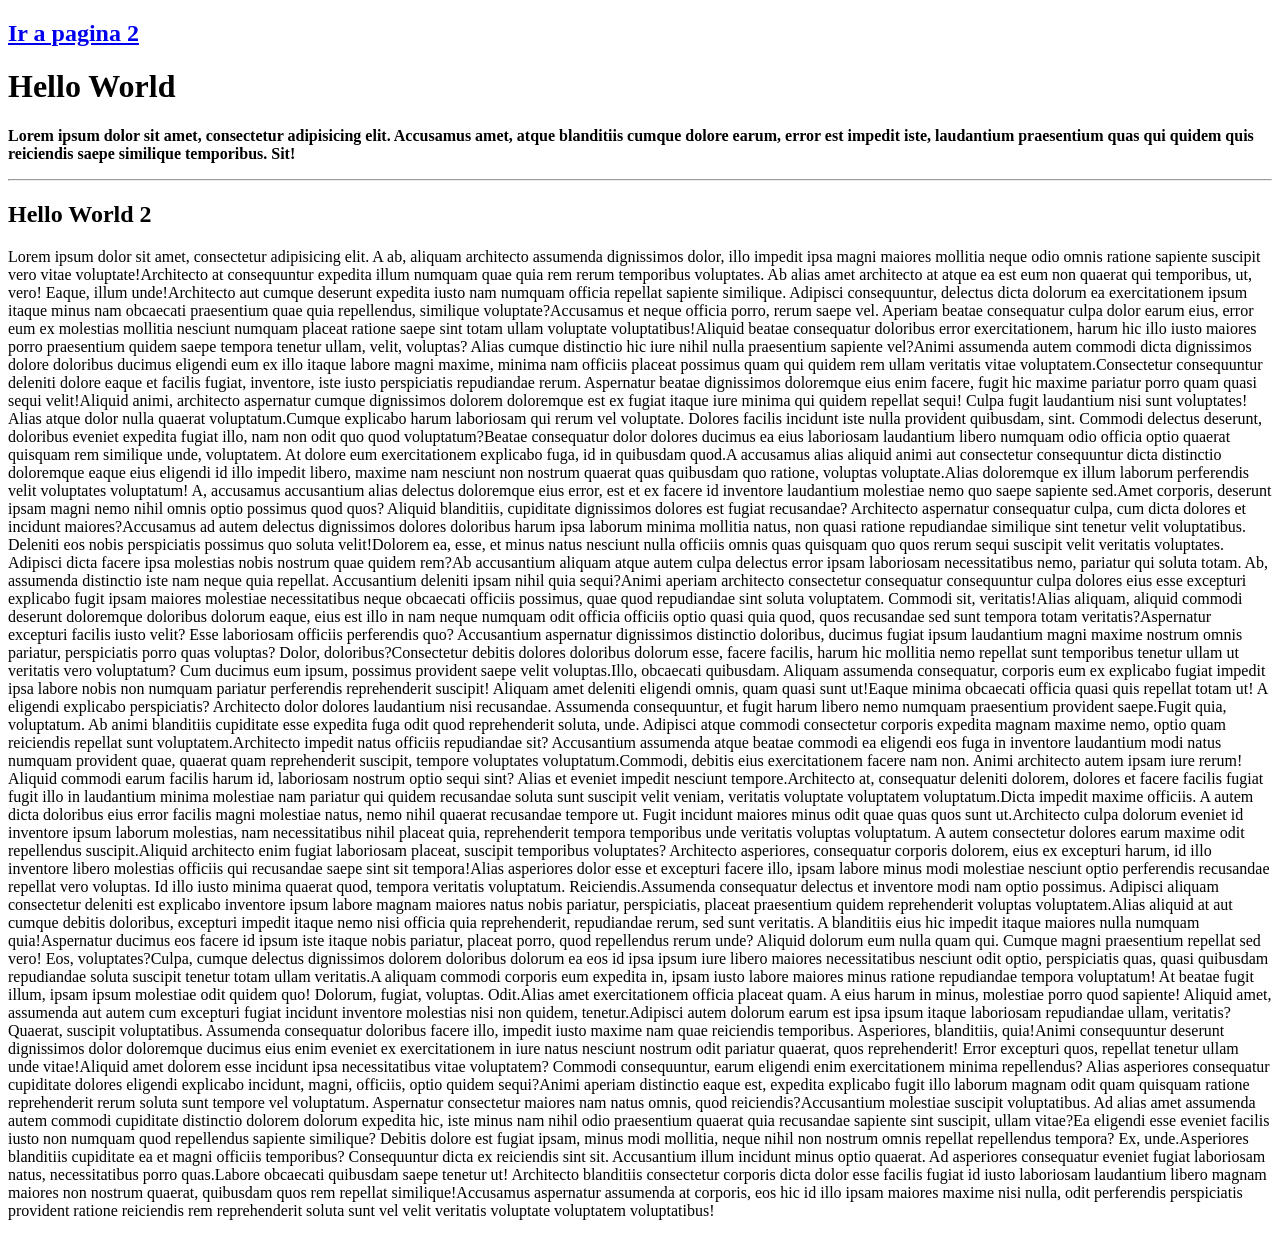
<file: src/pruebaDia26Ago2026/Index.html>
<!doctype html>
<html lang="en">
<head>
    <meta charset="UTF-8">
    <meta name="viewport" content="width=device-width, initial-scale=1">
    <title>Index Uno</title>
    <link rel="icon" href="../__sirius_symboli_umamusume_drawn_by_fuse_gomame__9b83678e875a6fc49b960e62d0a3b315%20Background%20Removed.png" type="text/xml">
</head>
<body>
<a href="paginaDos.html">
    <h2>
        <strong>Ir a pagina 2</strong>
    </h2>
</a>
<h1>Hello World</h1>
<p>
    <strong>Lorem ipsum dolor sit amet, consectetur adipisicing elit. Accusamus amet, atque blanditiis cumque dolore earum, error est impedit iste, laudantium praesentium quas qui quidem quis reiciendis saepe similique temporibus. Sit! </strong>
</p>

<hr>

<h2>Hello World 2</h2>
<p>
    <span>Lorem ipsum dolor sit amet, consectetur adipisicing elit. A ab, aliquam architecto assumenda dignissimos dolor, illo impedit ipsa magni maiores mollitia neque odio omnis ratione sapiente suscipit vero vitae voluptate!</span><span>Architecto at consequuntur expedita illum numquam quae quia rem rerum temporibus voluptates. Ab alias amet architecto at atque ea est eum non quaerat qui temporibus, ut, vero! Eaque, illum unde!</span><span>Architecto aut cumque deserunt expedita iusto nam numquam officia repellat sapiente similique. Adipisci consequuntur, delectus dicta dolorum ea exercitationem ipsum itaque minus nam obcaecati praesentium quae quia repellendus, similique voluptate?</span><span>Accusamus et neque officia porro, rerum saepe vel. Aperiam beatae consequatur culpa dolor earum eius, error eum ex molestias mollitia nesciunt numquam placeat ratione saepe sint totam ullam voluptate voluptatibus!</span><span>Aliquid beatae consequatur doloribus error exercitationem, harum hic illo iusto maiores porro praesentium quidem saepe tempora tenetur ullam, velit, voluptas? Alias cumque distinctio hic iure nihil nulla praesentium sapiente vel?</span><span>Animi assumenda autem commodi dicta dignissimos dolore doloribus ducimus eligendi eum ex illo itaque labore magni maxime, minima nam officiis placeat possimus quam qui quidem rem ullam veritatis vitae voluptatem.</span><span>Consectetur consequuntur deleniti dolore eaque et facilis fugiat, inventore, iste iusto perspiciatis repudiandae rerum. Aspernatur beatae dignissimos doloremque eius enim facere, fugit hic maxime pariatur porro quam quasi sequi velit!</span><span>Aliquid animi, architecto aspernatur cumque dignissimos dolorem doloremque est ex fugiat itaque iure minima qui quidem repellat sequi! Culpa fugit laudantium nisi sunt voluptates! Alias atque dolor nulla quaerat voluptatum.</span><span>Cumque explicabo harum laboriosam qui rerum vel voluptate. Dolores facilis incidunt iste nulla provident quibusdam, sint. Commodi delectus deserunt, doloribus eveniet expedita fugiat illo, nam non odit quo quod voluptatum?</span><span>Beatae consequatur dolor dolores ducimus ea eius laboriosam laudantium libero numquam odio officia optio quaerat quisquam rem similique unde, voluptatem. At dolore eum exercitationem explicabo fuga, id in quibusdam quod.</span><span>A accusamus alias aliquid animi aut consectetur consequuntur dicta distinctio doloremque eaque eius eligendi id illo impedit libero, maxime nam nesciunt non nostrum quaerat quas quibusdam quo ratione, voluptas voluptate.</span><span>Alias doloremque ex illum laborum perferendis velit voluptates voluptatum! A, accusamus accusantium alias delectus doloremque eius error, est et ex facere id inventore laudantium molestiae nemo quo saepe sapiente sed.</span><span>Amet corporis, deserunt ipsam magni nemo nihil omnis optio possimus quod quos? Aliquid blanditiis, cupiditate dignissimos dolores est fugiat recusandae? Architecto aspernatur consequatur culpa, cum dicta dolores et incidunt maiores?</span><span>Accusamus ad autem delectus dignissimos dolores doloribus harum ipsa laborum minima mollitia natus, non quasi ratione repudiandae similique sint tenetur velit voluptatibus. Deleniti eos nobis perspiciatis possimus quo soluta velit!</span><span>Dolorem ea, esse, et minus natus nesciunt nulla officiis omnis quas quisquam quo quos rerum sequi suscipit velit veritatis voluptates. Adipisci dicta facere ipsa molestias nobis nostrum quae quidem rem?</span><span>Ab accusantium aliquam atque autem culpa delectus error ipsam laboriosam necessitatibus nemo, pariatur qui soluta totam. Ab, assumenda distinctio iste nam neque quia repellat. Accusantium deleniti ipsam nihil quia sequi?</span><span>Animi aperiam architecto consectetur consequatur consequuntur culpa dolores eius esse excepturi explicabo fugit ipsam maiores molestiae necessitatibus neque obcaecati officiis possimus, quae quod repudiandae sint soluta voluptatem. Commodi sit, veritatis!</span><span>Alias aliquam, aliquid commodi deserunt doloremque doloribus dolorum eaque, eius est illo in nam neque numquam odit officia officiis optio quasi quia quod, quos recusandae sed sunt tempora totam veritatis?</span><span>Aspernatur excepturi facilis iusto velit? Esse laboriosam officiis perferendis quo? Accusantium aspernatur dignissimos distinctio doloribus, ducimus fugiat ipsum laudantium magni maxime nostrum omnis pariatur, perspiciatis porro quas voluptas? Dolor, doloribus?</span><span>Consectetur debitis dolores doloribus dolorum esse, facere facilis, harum hic mollitia nemo repellat sunt temporibus tenetur ullam ut veritatis vero voluptatum? Cum ducimus eum ipsum, possimus provident saepe velit voluptas.</span><span>Illo, obcaecati quibusdam. Aliquam assumenda consequatur, corporis eum ex explicabo fugiat impedit ipsa labore nobis non numquam pariatur perferendis reprehenderit suscipit! Aliquam amet deleniti eligendi omnis, quam quasi sunt ut!</span><span>Eaque minima obcaecati officia quasi quis repellat totam ut! A eligendi explicabo perspiciatis? Architecto dolor dolores laudantium nisi recusandae. Assumenda consequuntur, et fugit harum libero nemo numquam praesentium provident saepe.</span><span>Fugit quia, voluptatum. Ab animi blanditiis cupiditate esse expedita fuga odit quod reprehenderit soluta, unde. Adipisci atque commodi consectetur corporis expedita magnam maxime nemo, optio quam reiciendis repellat sunt voluptatem.</span><span>Architecto impedit natus officiis repudiandae sit? Accusantium assumenda atque beatae commodi ea eligendi eos fuga in inventore laudantium modi natus numquam provident quae, quaerat quam reprehenderit suscipit, tempore voluptates voluptatum.</span><span>Commodi, debitis eius exercitationem facere nam non. Animi architecto autem ipsam iure rerum! Aliquid commodi earum facilis harum id, laboriosam nostrum optio sequi sint? Alias et eveniet impedit nesciunt tempore.</span><span>Architecto at, consequatur deleniti dolorem, dolores et facere facilis fugiat fugit illo in laudantium minima molestiae nam pariatur qui quidem recusandae soluta sunt suscipit velit veniam, veritatis voluptate voluptatem voluptatum.</span><span>Dicta impedit maxime officiis. A autem dicta doloribus eius error facilis magni molestiae natus, nemo nihil quaerat recusandae tempore ut. Fugit incidunt maiores minus odit quae quas quos sunt ut.</span><span>Architecto culpa dolorum eveniet id inventore ipsum laborum molestias, nam necessitatibus nihil placeat quia, reprehenderit tempora temporibus unde veritatis voluptas voluptatum. A autem consectetur dolores earum maxime odit repellendus suscipit.</span><span>Aliquid architecto enim fugiat laboriosam placeat, suscipit temporibus voluptates? Architecto asperiores, consequatur corporis dolorem, eius ex excepturi harum, id illo inventore libero molestias officiis qui recusandae saepe sint sit tempora!</span><span>Alias asperiores dolor esse et excepturi facere illo, ipsam labore minus modi molestiae nesciunt optio perferendis recusandae repellat vero voluptas. Id illo iusto minima quaerat quod, tempora veritatis voluptatum. Reiciendis.</span><span>Assumenda consequatur delectus et inventore modi nam optio possimus. Adipisci aliquam consectetur deleniti est explicabo inventore ipsum labore magnam maiores natus nobis pariatur, perspiciatis, placeat praesentium quidem reprehenderit voluptas voluptatem.</span><span>Alias aliquid at aut cumque debitis doloribus, excepturi impedit itaque nemo nisi officia quia reprehenderit, repudiandae rerum, sed sunt veritatis. A blanditiis eius hic impedit itaque maiores nulla numquam quia!</span><span>Aspernatur ducimus eos facere id ipsum iste itaque nobis pariatur, placeat porro, quod repellendus rerum unde? Aliquid dolorum eum nulla quam qui. Cumque magni praesentium repellat sed vero! Eos, voluptates?</span><span>Culpa, cumque delectus dignissimos dolorem doloribus dolorum ea eos id ipsa ipsum iure libero maiores necessitatibus nesciunt odit optio, perspiciatis quas, quasi quibusdam repudiandae soluta suscipit tenetur totam ullam veritatis.</span><span>A aliquam commodi corporis eum expedita in, ipsam iusto labore maiores minus ratione repudiandae tempora voluptatum! At beatae fugit illum, ipsam ipsum molestiae odit quidem quo! Dolorum, fugiat, voluptas. Odit.</span><span>Alias amet exercitationem officia placeat quam. A eius harum in minus, molestiae porro quod sapiente! Aliquid amet, assumenda aut autem cum excepturi fugiat incidunt inventore molestias nisi non quidem, tenetur.</span><span>Adipisci autem dolorum earum est ipsa ipsum itaque laboriosam repudiandae ullam, veritatis? Quaerat, suscipit voluptatibus. Assumenda consequatur doloribus facere illo, impedit iusto maxime nam quae reiciendis temporibus. Asperiores, blanditiis, quia!</span><span>Animi consequuntur deserunt dignissimos dolor doloremque ducimus eius enim eveniet ex exercitationem in iure natus nesciunt nostrum odit pariatur quaerat, quos reprehenderit! Error excepturi quos, repellat tenetur ullam unde vitae!</span><span>Aliquid amet dolorem esse incidunt ipsa necessitatibus vitae voluptatem? Commodi consequuntur, earum eligendi enim exercitationem minima repellendus? Alias asperiores consequatur cupiditate dolores eligendi explicabo incidunt, magni, officiis, optio quidem sequi?</span><span>Animi aperiam distinctio eaque est, expedita explicabo fugit illo laborum magnam odit quam quisquam ratione reprehenderit rerum soluta sunt tempore vel voluptatum. Aspernatur consectetur maiores nam natus omnis, quod reiciendis?</span><span>Accusantium molestiae suscipit voluptatibus. Ad alias amet assumenda autem commodi cupiditate distinctio dolorem dolorum expedita hic, iste minus nam nihil odio praesentium quaerat quia recusandae sapiente sint suscipit, ullam vitae?</span><span>Ea eligendi esse eveniet facilis iusto non numquam quod repellendus sapiente similique? Debitis dolore est fugiat ipsam, minus modi mollitia, neque nihil non nostrum omnis repellat repellendus tempora? Ex, unde.</span><span>Asperiores blanditiis cupiditate ea et magni officiis temporibus? Consequuntur dicta ex reiciendis sint sit. Accusantium illum incidunt minus optio quaerat. Ad asperiores consequatur eveniet fugiat laboriosam natus, necessitatibus porro quas.</span><span>Labore obcaecati quibusdam saepe tenetur ut! Architecto blanditiis consectetur corporis dicta dolor esse facilis fugiat id iusto laboriosam laudantium libero magnam maiores non nostrum quaerat, quibusdam quos rem repellat similique!</span><span>Accusamus aspernatur assumenda at corporis, eos hic id illo ipsam maiores maxime nisi nulla, odit perferendis perspiciatis provident ratione reiciendis rem reprehenderit soluta sunt vel velit veritatis voluptate voluptatem voluptatibus!</span>
</p>
</body>
</html>
</file>
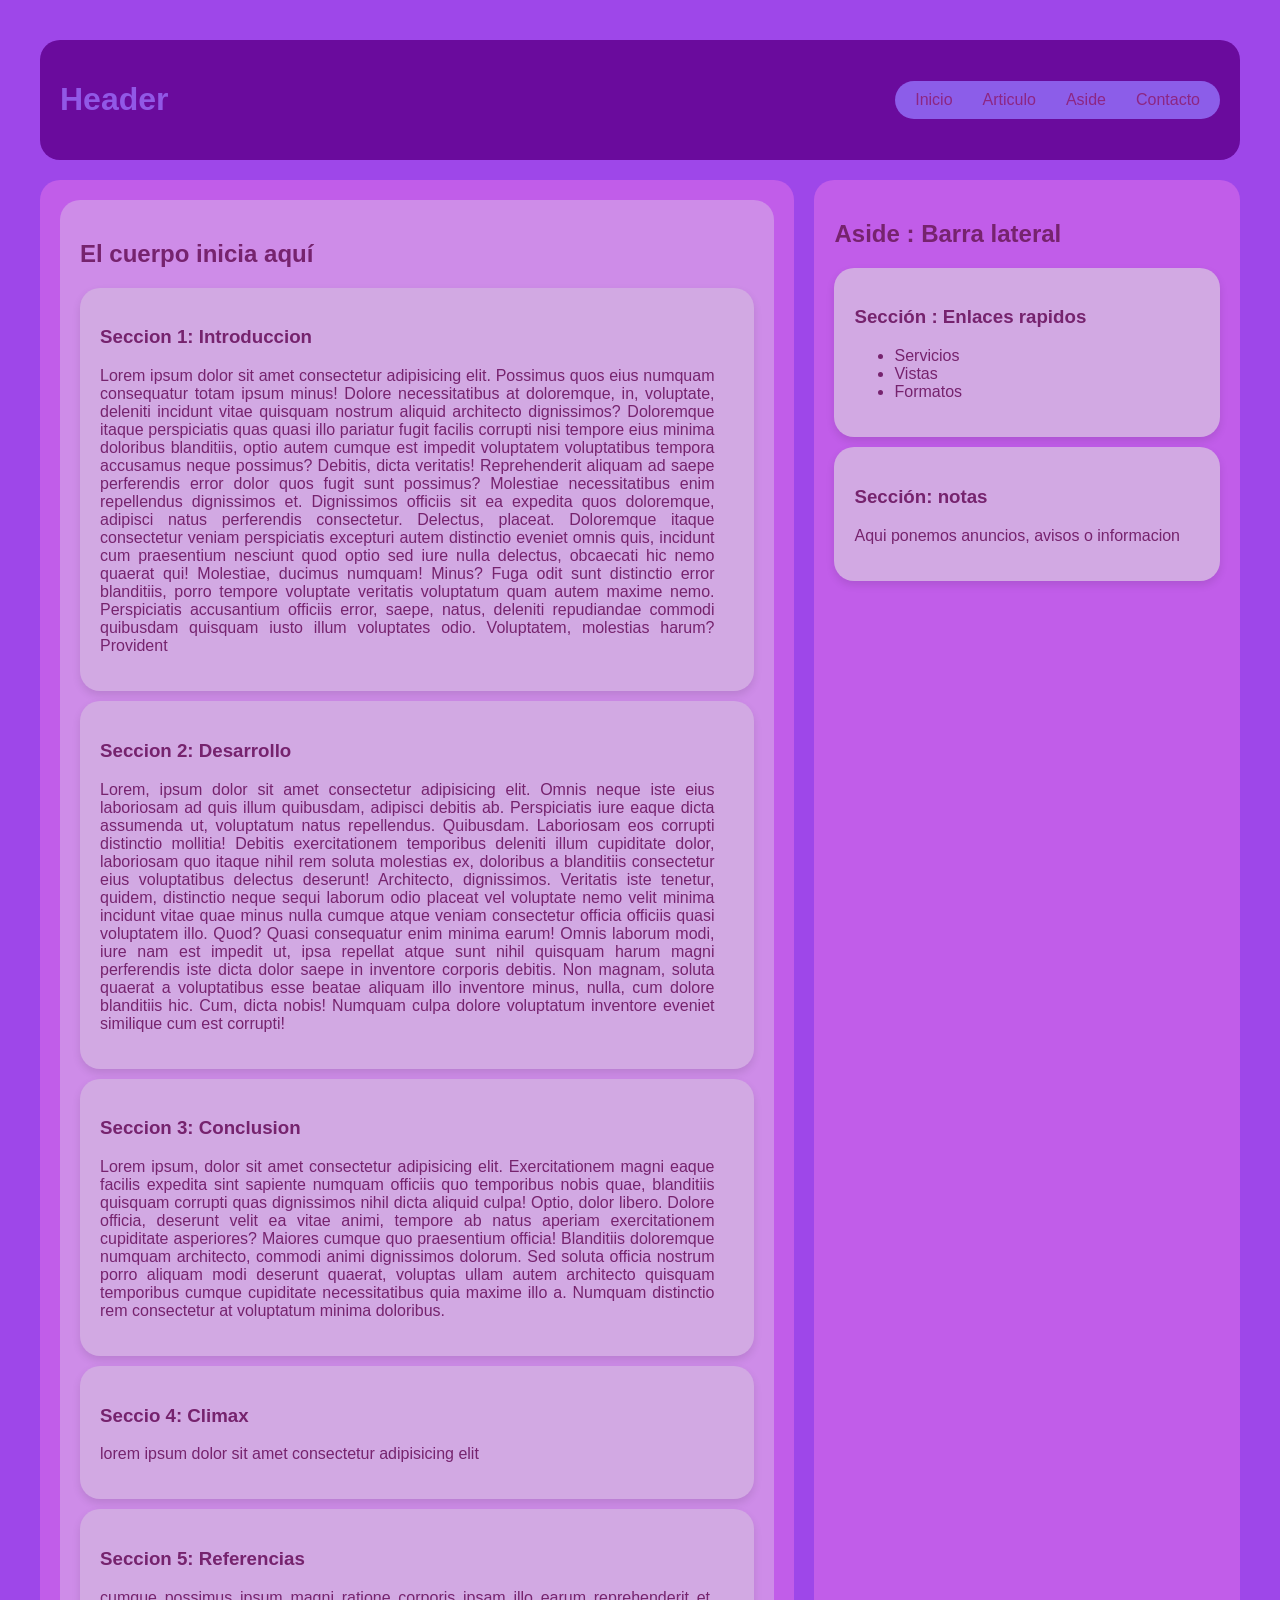
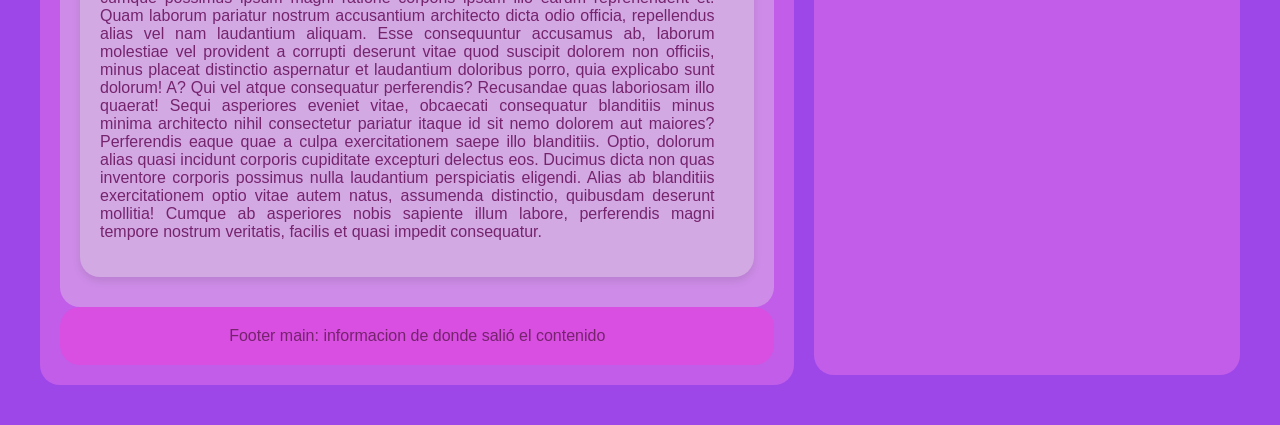
<file: src/pruebaDia31Ago2026/Index.html>
<!DOCTYPE html>
<html lang="en">

<head>
    <meta charset="UTF-8">
    <meta name="viewport" content="width=device-width, initial-scale=1.0">
    <title>Ejercicio del 31 de Agosto de 2026</title>
    <link rel="stylesheet" href="estilos.css">
</head>

<body>
    <div class="container">        
        <header>
            <div class="logo">
                <div>
                    <h1> Header </h1>
                </div>
            </div>

            <nav>
                <ul>
                    <li><a href="">Inicio</a></li>
                    <li><a href="">Articulo</a></li>
                    <li><a href="">Aside</a></li>
                    <li><a href="">Contacto</a></li>
                </ul>
            </nav>
        </header>
        <div class="layout">
            <main>
                <article>
                    <h2>El cuerpo inicia aquí</h2>

                    <section>
                        <h3>Seccion 1: Introduccion</h3>
                        <p>Lorem ipsum dolor sit amet consectetur adipisicing elit. Possimus quos eius numquam consequatur totam ipsum minus! Dolore necessitatibus at doloremque, in, voluptate, deleniti incidunt vitae quisquam nostrum aliquid architecto dignissimos?
                        Doloremque itaque perspiciatis quas quasi illo pariatur fugit facilis corrupti nisi tempore eius minima doloribus blanditiis, optio autem cumque est impedit voluptatem voluptatibus tempora accusamus neque possimus? Debitis, dicta veritatis!
                        Reprehenderit aliquam ad saepe perferendis error dolor quos fugit sunt possimus? Molestiae necessitatibus enim repellendus dignissimos et. Dignissimos officiis sit ea expedita quos doloremque, adipisci natus perferendis consectetur. Delectus, placeat.
                        Doloremque itaque consectetur veniam perspiciatis excepturi autem distinctio eveniet omnis quis, incidunt cum praesentium nesciunt quod optio sed iure nulla delectus, obcaecati hic nemo quaerat qui! Molestiae, ducimus numquam! Minus?
                        Fuga odit sunt distinctio error blanditiis, porro tempore voluptate veritatis voluptatum quam autem maxime nemo. Perspiciatis accusantium officiis error, saepe, natus, deleniti repudiandae commodi quibusdam quisquam iusto illum voluptates odio.
                        Voluptatem, molestias harum? Provident</p>
                    </section>

                    <section>
                        <h3>Seccion 2: Desarrollo</h3>
                        <p>Lorem, ipsum dolor sit amet consectetur adipisicing elit. Omnis neque iste eius laboriosam ad quis illum quibusdam, adipisci debitis ab. Perspiciatis iure eaque dicta assumenda ut, voluptatum natus repellendus. Quibusdam.
                        Laboriosam eos corrupti distinctio mollitia! Debitis exercitationem temporibus deleniti illum cupiditate dolor, laboriosam quo itaque nihil rem soluta molestias ex, doloribus a blanditiis consectetur eius voluptatibus delectus deserunt! Architecto, dignissimos.
                        Veritatis iste tenetur, quidem, distinctio neque sequi laborum odio placeat vel voluptate nemo velit minima incidunt vitae quae minus nulla cumque atque veniam consectetur officia officiis quasi voluptatem illo. Quod?
                        Quasi consequatur enim minima earum! Omnis laborum modi, iure nam est impedit ut, ipsa repellat atque sunt nihil quisquam harum magni perferendis iste dicta dolor saepe in inventore corporis debitis.
                        Non magnam, soluta quaerat a voluptatibus esse beatae aliquam illo inventore minus, nulla, cum dolore blanditiis hic. Cum, dicta nobis! Numquam culpa dolore voluptatum inventore eveniet similique cum est corrupti!</p>
                    </section>

                    <section>
                        <h3>Seccion 3: Conclusion</h3>
                        <p>Lorem ipsum, dolor sit amet consectetur adipisicing elit. Exercitationem magni eaque facilis expedita sint sapiente numquam officiis quo temporibus nobis quae, blanditiis quisquam corrupti quas dignissimos nihil dicta aliquid culpa!
                        Optio, dolor libero. Dolore officia, deserunt velit ea vitae animi, tempore ab natus aperiam exercitationem cupiditate asperiores? Maiores cumque quo praesentium officia! Blanditiis doloremque numquam architecto, commodi animi dignissimos dolorum.
                        Sed soluta officia nostrum porro aliquam modi deserunt quaerat, voluptas ullam autem architecto quisquam temporibus cumque cupiditate necessitatibus quia maxime illo a. Numquam distinctio rem consectetur at voluptatum minima doloribus.</p>
                    </section>

                    <section>
                        <h3>Seccio 4: Climax</h3>
                        <p> lorem ipsum dolor sit amet consectetur adipisicing elit </p>
                    </section>
                    <section>
                        <h3>Seccion 5: Referencias</h3>
                        <p>cumque possimus ipsum magni ratione corporis ipsam illo earum reprehenderit et. Quam laborum pariatur nostrum accusantium architecto dicta odio officia, repellendus alias vel nam laudantium aliquam.
                        Esse consequuntur accusamus ab, laborum molestiae vel provident a corrupti deserunt vitae quod suscipit dolorem non officiis, minus placeat distinctio aspernatur et laudantium doloribus porro, quia explicabo sunt dolorum! A?
                        Qui vel atque consequatur perferendis? Recusandae quas laboriosam illo quaerat! Sequi asperiores eveniet vitae, obcaecati consequatur blanditiis minus minima architecto nihil consectetur pariatur itaque id sit nemo dolorem aut maiores?
                        Perferendis eaque quae a culpa exercitationem saepe illo blanditiis. Optio, dolorum alias quasi incidunt corporis cupiditate excepturi delectus eos. Ducimus dicta non quas inventore corporis possimus nulla laudantium perspiciatis eligendi.
                        Alias ab blanditiis exercitationem optio vitae autem natus, assumenda distinctio, quibusdam deserunt mollitia! Cumque ab asperiores nobis sapiente illum labore, perferendis magni tempore nostrum veritatis, facilis et quasi impedit consequatur.</p>
                    </section>
                </article>

                <div class="main-footer">
                    <span> Footer main: informacion de donde salió el contenido</span>
                </div>
            </main>

            <aside>
                <h2> Aside : Barra lateral</h2>
                <section>
                    <h3> Sección : Enlaces rapidos </h3>
                    <ul>
                        <li>Servicios</li>
                        <li>Vistas</li>
                        <li>Formatos</li>
                    </ul>
                </section>
                <section>
                    <h3>Sección: notas</h3>
                    <p> Aqui ponemos anuncios, avisos o informacion </p>
                </section>
            </aside>

        </div>

        <footer class="page-footer">

        </footer>
    </div>
</body>

</html>
</file>
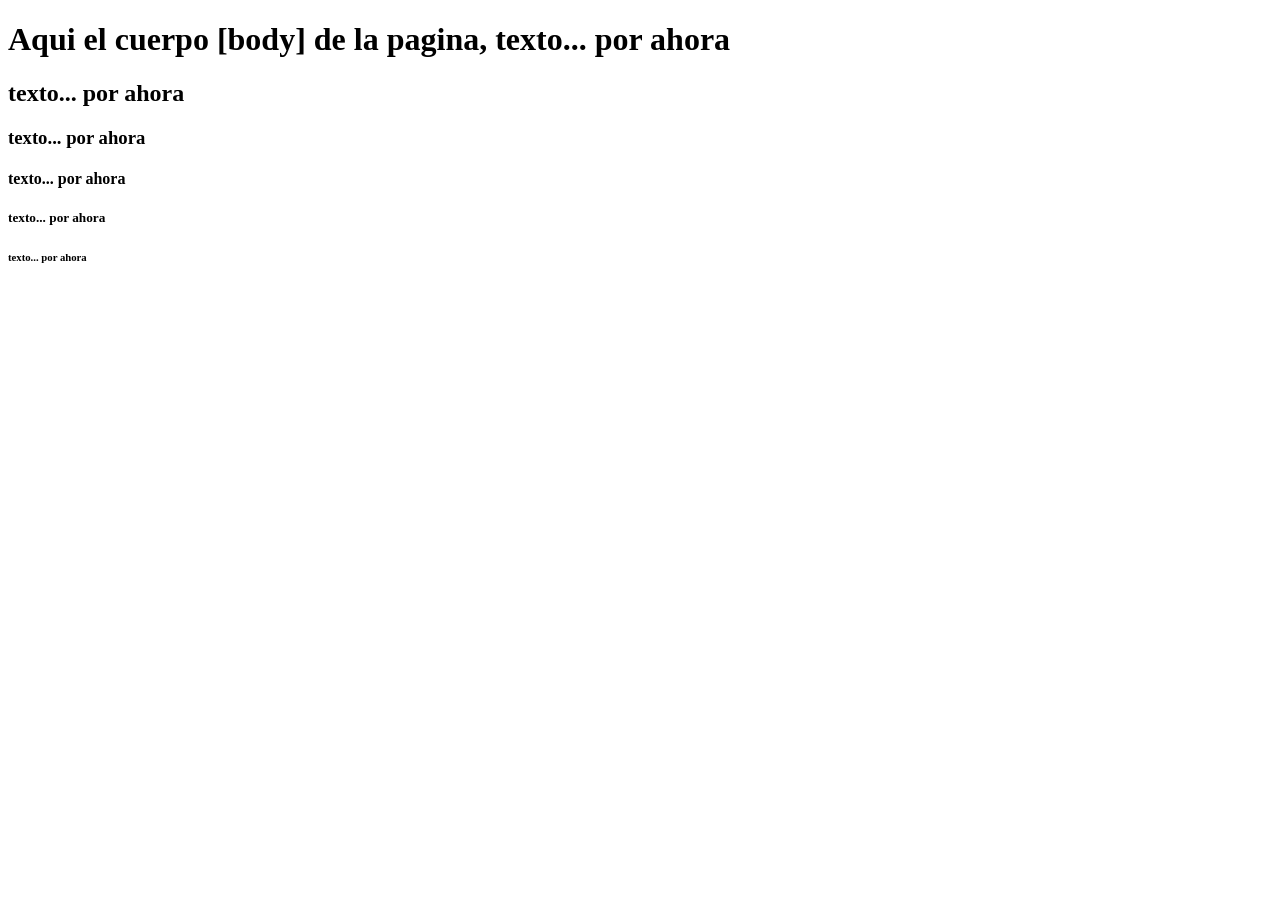
<file: src/pruebaDia24Ago2026/Main.html>
<!DOCTYPE html>
<html lang="en">
<head>
    <meta charset="UTF-8">
    <meta name="viewport" content="width=device-width, initial-scale=1">
    <title>24 de Agosto 2026</title>
</head>
<body>
    <h1>Aqui el cuerpo [body] de la pagina, texto... por ahora</h1>
    <h2>texto... por ahora</h2>
    <h3>texto... por ahora</h3>
    <h4>texto... por ahora</h4>
    <h5>texto... por ahora</h5>
    <h6>texto... por ahora</h6>
</body>
</html>
</file>
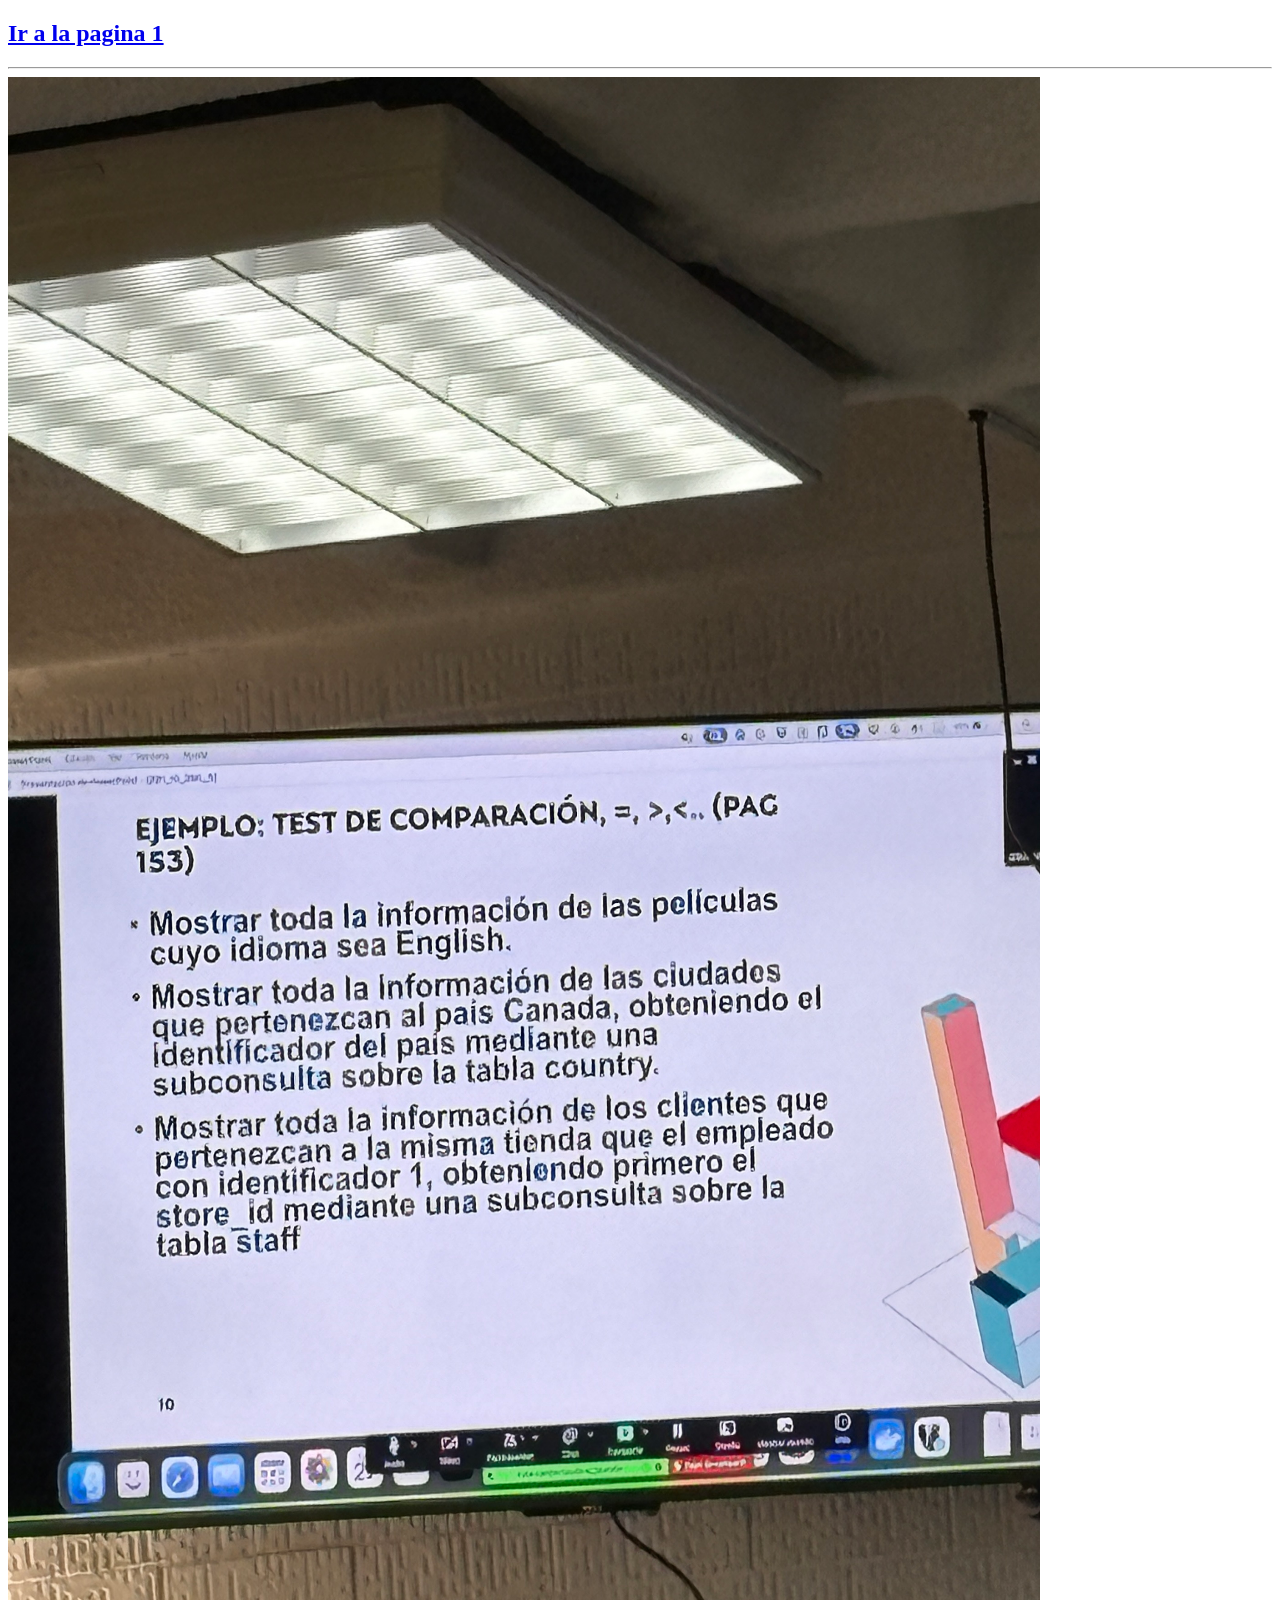
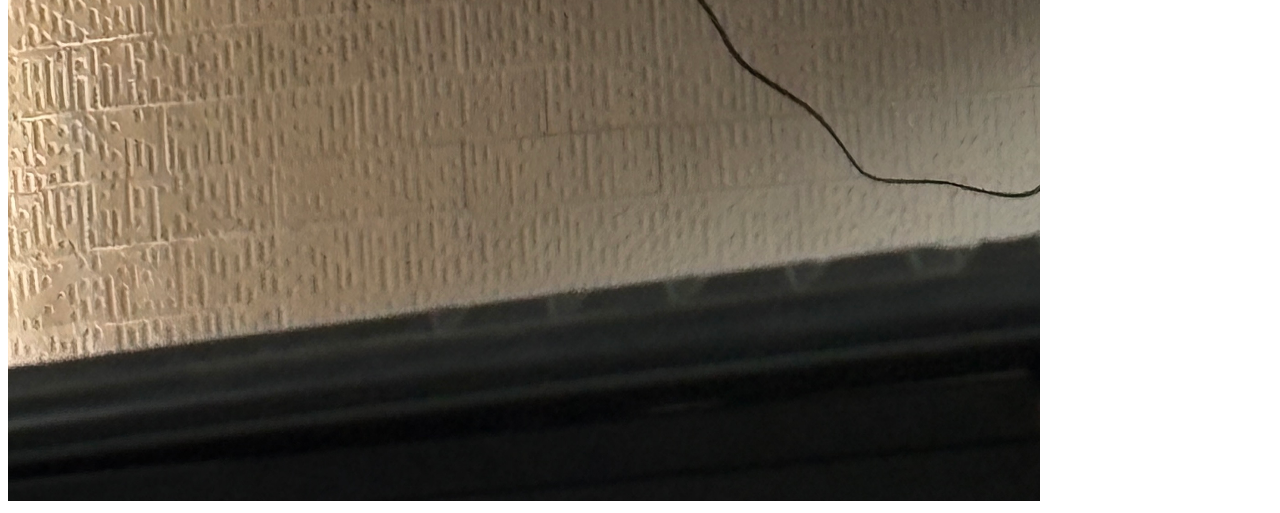
<file: src/pruebaDia26Ago2026/paginaDos.html>
<!doctype html>
<html lang="en">
<head>
    <meta charset="UTF-8">
    <meta name="viewport" content="width=device-width, initial-scale=1">
    <title>Index Dos</title>
    <link rel="icon" href="../IMG_9953.JPG" type="text/xml">
</head>
<body>
<a href="Index.html">
    <h2>
        <strong>Ir a la pagina 1</strong>
    </h2>
</a>
<hr>

<img src="../IMG_7273.JPG" alt="Troes" width="1032" height="2024">
</body>
</html>
</file>
<file: src/pruebaDia31Ago2026/estilos.css>
/* Eliminar margenes por defecto */
*{
    box-sizing: border-box;
}

.container{
    width: 100%;
    margin: 0 auto;
    padding: 20px;
}

header{
    background-color: #6a0b9d;
    padding: 20px;
    text-align: center;
    border-radius: 20px;
    color: #9158e6;
    display: flex;
    align-items: center;
    justify-content: space-between;
}

body{
    margin: 0px;
    padding : 20px;
    font-family: Arial, Helvetica, sans-serif;
    background-color: #9e47e9;
}

nav{
    display: flex;
    justify-content: left;
    background-color: #8c5de9;
    padding: 10px;
    border-radius: 20px;
}

nav ul{
    list-style: none;
    margin: 0;
    padding: 0;
    display: flex;
    gap: 10px;
}

nav a{
    text-decoration: none;
    color: #8d2683;
    padding: 5px 10px;
    border-radius: 5px;
}

nav a:hover{
    background-color: #6d0ea1;
    color: #fff;
}

aside{
    background-color: #c15de9;
    padding: 20px;
    border-radius: 20px;
    margin-bottom: 10px;
    color: #76236e;
}
.layout{
    display: flex;
    gap: 20px;
    margin-top: 20px;
}
main{
    flex: 1;
    background-color: #c15de9;
    padding: 20px;
    border-radius: 20px;
    color: #76236e;
}
article{
    background-color: #ce8ce8;
    padding: 20px;
    border-radius: 20px;
    color: #76236e;
}
section{
    background-color: #d2a9e3;
    padding: 20px;
    border-radius: 20px;
    color: #76236e;
    margin-bottom: 10px;
    box-shadow: 0 4px 8px rgba(0, 0, 0, 0.1);
}
section p{
    text-align: justify;
    padding-right: 20px;
}
.main-footer {
    background-color: #d84fe2;
    padding: 20px;
    text-align: center;
    border-radius: 20px;    
}
</file>
